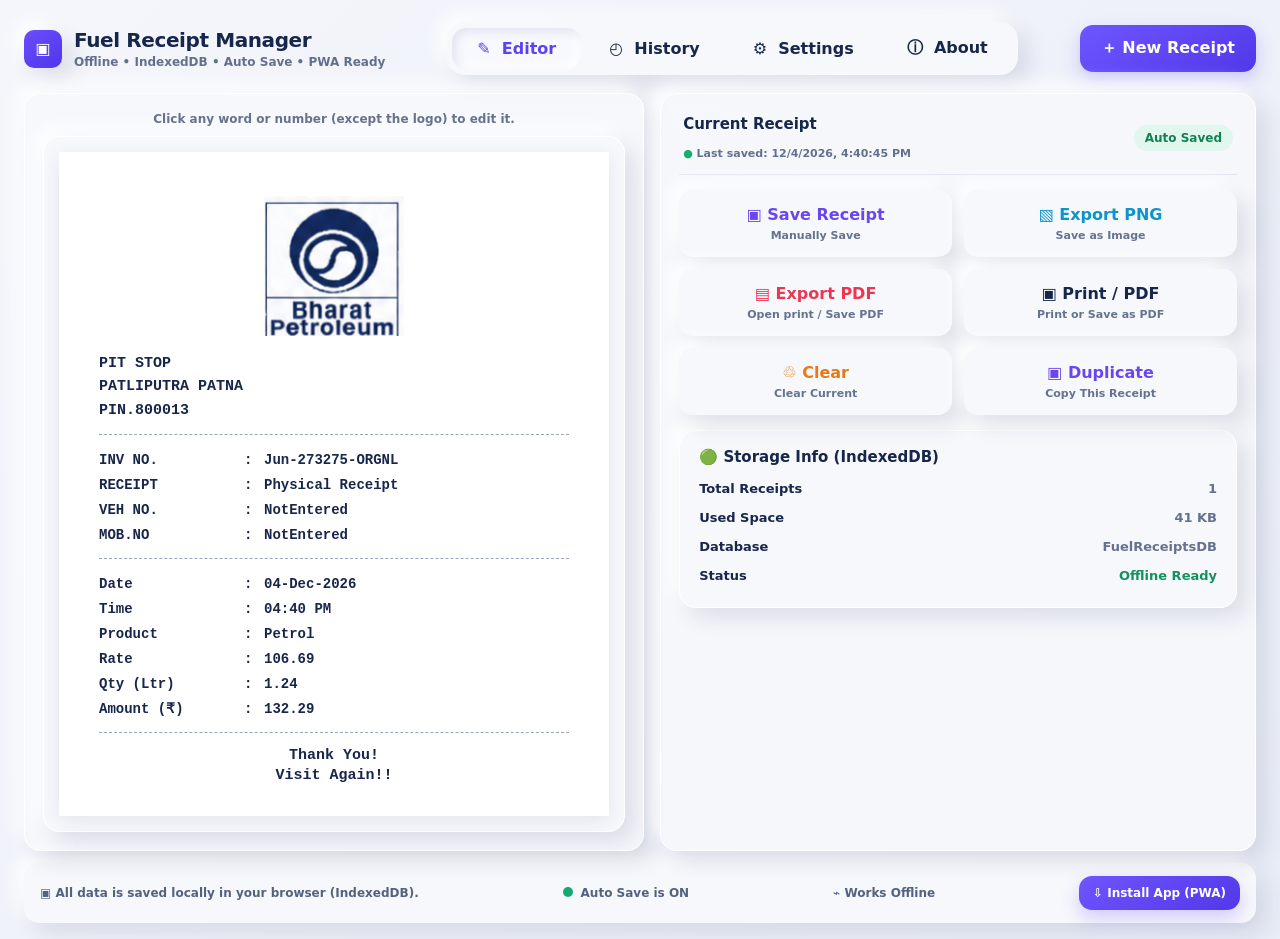
<file: index.html>
<!doctype html>
<html lang="en">
<head>
<meta charset="utf-8">
<meta name="viewport" content="width=device-width,initial-scale=1">
<meta name="theme-color" content="#0b6b35">
<link rel="manifest" href="manifest.json">
<title>Fuel Receipt Manager PWA v2</title>
<link rel="stylesheet" href="style.css">
</head>
<body>
<div class="app">
  <header class="header">
    <div class="brand">
      <div class="brand-icon">▣</div>
      <div><h1>Fuel Receipt Manager</h1><p>Offline • IndexedDB • Auto Save • PWA Ready</p></div>
    </div>
    <div class="topnav" id="tabs">
      <button class="tab active" data-tab="editor">✎ &nbsp;Editor</button>
      <button class="tab" data-tab="history">◴ &nbsp;History</button>
      <button class="tab" data-tab="settings">⚙ &nbsp;Settings</button>
      <button class="tab" data-tab="about">ⓘ &nbsp;About</button>
    </div>
    <button class="primary" id="newBtn">＋ New Receipt</button>
  </header>

  <main id="editorView">
    <section class="layout">
      <div class="panel">
        <p class="tip">Click any word or number (except the logo) to edit it.</p>
        <div class="receipt-wrap"><div class="receipt" id="receipt"></div></div>
      </div>
      <aside class="panel">
        <div class="status-head"><div><h2 class="section-title">Current Receipt</h2><div style="font-size:11px;color:#63708c;font-weight:700"><span style="color:#16ad70">●</span> <span id="savedText">Not saved yet</span></div></div><span class="status" id="saveStatus">Auto Saved</span></div>
        <div class="action-grid">
          <button class="btn purple" id="saveBtn">▣ Save Receipt<small>Manually Save</small></button>
          <button class="btn blue" id="pngBtn">▧ Export PNG<small>Save as Image</small></button>
          <button class="btn red" id="pdfBtn">▤ Export PDF<small>Open print / Save PDF</small></button>
          <button class="btn" id="printBtn">▣ Print / PDF<small>Print or Save as PDF</small></button>
          <button class="btn orange" id="clearBtn">♲ Clear<small>Clear Current</small></button>
          <button class="btn purple" id="duplicateBtn">▣ Duplicate<small>Copy This Receipt</small></button>
        </div>
        <div class="panel info">
          <h2 class="section-title" style="margin-bottom:8px">🟢 Storage Info (IndexedDB)</h2>
          <div class="info-line"><span>Total Receipts</span><span id="totalReceipts">0</span></div>
          <div class="info-line"><span>Used Space</span><span id="usedSpace">Calculating…</span></div>
          <div class="info-line"><span>Database</span><span>FuelReceiptsDB</span></div>
          <div class="info-line"><span>Status</span><span class="green-text">Offline Ready</span></div>
        </div>
      </aside>
    </section>
  </main>

  <section class="history-panel" id="historyView" style="display:none">
    <div class="history-head">
      <div class="history-title">Receipt History (<span id="historyCount">0</span>)</div>
      <input class="search" id="search" placeholder="Search by Inv No., Vehicle, Product, Date…">
      <button class="secondary" id="refreshBtn">⟳ Refresh</button>
    </div>
    <div class="history-layout">
      <div class="list" id="historyList"></div>
      <div class="preview-card" id="previewCard"><div class="empty">Select a receipt to preview it.</div></div>
      <div class="action-card">
        <div class="mini-title">▰ Receipt Actions</div>
        <button class="mini-btn" id="editSelected">✎ Edit This Receipt</button>
        <button class="mini-btn" id="deleteSelected" style="color:#e63958">♲ Delete This Receipt</button>
        <button class="mini-btn" id="pdfSelected">▤ Export PDF</button>
        <button class="mini-btn" id="pngSelected">▧ Export PNG</button>
        <div class="details" id="details"><div class="empty" style="padding:10px">No receipt selected.</div></div>
      </div>
    </div>
  </section>

  <section class="settings-panel" id="settingsView">
    <h2 class="section-title">Settings</h2>
    <div class="setting-row"><div><div class="setting-label">Auto Save</div><div class="setting-desc">Save changes automatically after a short pause.</div></div><button class="switch on" id="autoSwitch"><i></i></button></div>
    <div class="setting-row"><div><div class="setting-label">Confirm Before Delete</div><div class="setting-desc">Ask before permanently deleting a saved receipt.</div></div><button class="switch on" id="confirmSwitch"><i></i></button></div>
    <div class="setting-row"><div><div class="setting-label">Backup / Restore</div><div class="setting-desc">Export all receipts as JSON or restore a previous backup.</div></div><div><button class="secondary" id="backupBtn">Export Backup</button> <button class="secondary" id="restoreBtn">Import Backup</button><input type="file" id="restoreFile" accept=".json,application/json" hidden></div></div>
    <div class="setting-row"><div><div class="setting-label">Clear Database</div><div class="setting-desc">Delete every saved receipt from this browser.</div></div><button class="secondary" id="wipeBtn" style="color:#e63958">Delete All</button></div>
  </section>

  <section class="about-panel" id="aboutView">
    <h2 class="section-title">About Fuel Receipt Manager</h2>
    <p style="font-weight:700;line-height:1.65;color:#56647f">A browser-only receipt editor designed around the supplied reference UI. Receipts are stored locally in IndexedDB, so the core editor and history work without a server or account.</p>
    <p style="font-size:12px;color:#69758e;line-height:1.6">This single-file version is intentionally dependency-free. Print/PDF uses the browser's print engine, and PNG export uses a native SVG/canvas conversion. A production PWA should later be split into HTML/CSS/JS plus a manifest and service worker.</p>
  </section>

  <footer class="footer">
    <span>▣ All data is saved locally in your browser (IndexedDB).</span>
    <span><span class="dot"></span>Auto Save is <b id="autoLabel">ON</b></span>
    <span>⌁ Works Offline</span>
    <button class="primary" id="installBtn" style="padding:10px 14px;font-size:12px">⇩ Install App (PWA)</button>
  </footer>
</div>

<div class="modal-back" id="modalBack">
  <div class="modal">
    <h2>New Receipt</h2>
    <p>Enter the receipt details. You can edit every visible field again directly on the receipt.</p>
    <div class="form-grid">
      <div class="field full"><label>Invoice No.</label><input id="mInvoice" placeholder="Jun-273275-ORGNL"></div>
      <div class="field"><label>Receipt Type</label><input id="mReceipt" value="Physical Receipt"></div>
      <div class="field"><label>Vehicle No.</label><input id="mVehicle" placeholder="NotEntered"></div>
      <div class="field"><label>Mobile No.</label><input id="mMobile" placeholder="NotEntered"></div>
      <div class="field"><label>Product</label><select id="mProduct"><option>Petrol</option><option>Diesel</option><option>CNG</option><option>Other</option></select></div>
      <div class="field"><label>Rate (₹)</label><input id="mRate" type="number" step="0.01" value="106.69"></div>
      <div class="field"><label>Quantity (Ltr)</label><input id="mQty" type="number" step="0.01" value="1.24"></div>
      <div class="field"><label>Amount (₹)</label><input id="mAmount" type="number" step="0.01" value="132.29"></div>
    </div>
    <div class="modal-actions"><button class="secondary" id="cancelNew">Cancel</button><button class="primary" id="createNew">Create Receipt</button></div>
  </div>
</div>
<div class="toast" id="toast"></div>

<script>
const LOGO_SRC = "[data-uri]";
const DB_NAME="FuelReceiptsDB", STORE="receipts", DB_VERSION=1;
let db=null, currentId=null, selectedId=null, saveTimer=null;
let settings={auto:true,confirm:true};

const $=id=>document.getElementById(id);
function nowDate(){
 const d=new Date(), dd=String(d.getDate()).padStart(2,"0"), mm=String(d.getMonth()+1).padStart(2,"0"), yy=d.getFullYear();
 return {date:`${dd}-${String(d.toLocaleString("en",{month:"short"}))}-${yy}`, time:d.toLocaleTimeString([], {hour:"2-digit",minute:"2-digit"})};
}
function toast(msg){const t=$("toast");t.textContent=msg;t.classList.add("show");clearTimeout(t._t);t._t=setTimeout(()=>t.classList.remove("show"),2200)}
function openDB(){
 return new Promise((resolve,reject)=>{
  const req=indexedDB.open(DB_NAME,DB_VERSION);
  req.onupgradeneeded=e=>{const d=e.target.result;if(!d.objectStoreNames.contains(STORE)){const s=d.createObjectStore(STORE,{keyPath:"id",autoIncrement:true});s.createIndex("updatedAt","updatedAt")}};
  req.onsuccess=e=>{db=e.target.result;resolve(db)};req.onerror=e=>reject(e.target.error);
 });
}
function tx(mode="readonly"){return db.transaction(STORE,mode).objectStore(STORE)}
function allReceipts(){return new Promise((res,rej)=>{const r=tx().getAll();r.onsuccess=()=>res(r.result.sort((a,b)=>b.updatedAt-a.updatedAt));r.onerror=()=>rej(r.error)})}
function getReceipt(id){return new Promise((res,rej)=>{const r=tx().get(id);r.onsuccess=()=>res(r.result);r.onerror=()=>rej(r.error)})}
function putReceipt(obj){return new Promise((res,rej)=>{const s=tx("readwrite"),r=s.put(obj);r.onsuccess=()=>res(r.result);r.onerror=()=>rej(r.error)})}
function deleteReceipt(id){return new Promise((res,rej)=>{const r=tx("readwrite").delete(id);r.onsuccess=()=>res();r.onerror=()=>rej(r.error)})}

function receiptDataFromDOM(){
 const get=k=>document.querySelector(`[data-key="${k}"]`)?.innerText.trim()||"";
 return {
  invoice:get("invoice"), receiptType:get("receiptType"), vehicle:get("vehicle"), mobile:get("mobile"),
  date:get("date"), time:get("time"), product:get("product"), rate:get("rate"), qty:get("qty"), amount:get("amount")
 };
}
function makeReceiptHTML(data){
 return `<div class="logo-box"><img src="${LOGO_SRC}" alt="Bharat Petroleum logo"></div>
 <div class="pump" data-key="pump" contenteditable="true">PIT STOP<br>PATLIPUTRA PATNA<br>PIN.800013</div>
 <hr class="divider">
 <div class="row"><span>INV NO.</span><span>:</span><span class="value" data-key="invoice" contenteditable="true">${esc(data.invoice)}</span></div>
 <div class="row"><span>RECEIPT</span><span>:</span><span class="value" data-key="receiptType" contenteditable="true">${esc(data.receiptType)}</span></div>
 <div class="row"><span>VEH NO.</span><span>:</span><span class="value" data-key="vehicle" contenteditable="true">${esc(data.vehicle)}</span></div>
 <div class="row"><span>MOB.NO</span><span>:</span><span class="value" data-key="mobile" contenteditable="true">${esc(data.mobile)}</span></div>
 <hr class="divider">
 <div class="row"><span>Date</span><span>:</span><span class="value" data-key="date" contenteditable="true">${esc(data.date)}</span></div>
 <div class="row"><span>Time</span><span>:</span><span class="value" data-key="time" contenteditable="true">${esc(data.time)}</span></div>
 <div class="row"><span>Product</span><span>:</span><span class="value" data-key="product" contenteditable="true">${esc(data.product)}</span></div>
 <div class="row"><span>Rate</span><span>:</span><span class="value" data-key="rate" contenteditable="true">${esc(data.rate)}</span></div>
 <div class="row"><span>Qty (Ltr)</span><span>:</span><span class="value" data-key="qty" contenteditable="true">${esc(data.qty)}</span></div>
 <div class="row"><span>Amount (₹)</span><span>:</span><span class="value" data-key="amount" contenteditable="true">${esc(data.amount)}</span></div>
 <hr class="divider"><div class="thanks" contenteditable="true" data-key="thanks">Thank You!<br>Visit Again!!</div>`;
}
function esc(s){return String(s??"").replace(/[&<>"']/g,c=>({"&":"&amp;","<":"&lt;",">":"&gt;",'"':"&quot;","'":"&#39;"}[c]))}
function defaultData(){
 const n=nowDate();return {invoice:"Jun-273275-ORGNL",receiptType:"Physical Receipt",vehicle:"NotEntered",mobile:"NotEntered",date:n.date,time:n.time,product:"Petrol",rate:"106.69",qty:"1.24",amount:"132.29"};
}
function renderReceipt(data){
 $("receipt").innerHTML=makeReceiptHTML(data);
 $("receipt").querySelectorAll("[contenteditable=true]").forEach(el=>el.addEventListener("input",scheduleAutoSave));
}
async function saveCurrent(manual=false){
 if(!currentId){await createRecord(defaultData());return}
 const old=await getReceipt(currentId); if(!old)return;
 old.html=$("receipt").innerHTML; old.data=receiptDataFromDOM(); old.updatedAt=Date.now();
 await putReceipt(old); setSavedText(old.updatedAt); await refreshStats(); await renderHistory();
 if(manual)toast("Receipt saved");
}
async function createRecord(data,duplicateOf=null){
 const obj={data,html:makeReceiptHTML(data),createdAt:Date.now(),updatedAt:Date.now(),source:duplicateOf||null};
 const id=await putReceipt(obj);currentId=id;renderReceipt(data);setSavedText(obj.updatedAt);await refreshStats();await renderHistory();return id;
}
function setSavedText(ts){$("savedText").textContent="Last saved: "+new Date(ts).toLocaleString();$("saveStatus").textContent="Auto Saved"}
function scheduleAutoSave(){ $("saveStatus").textContent="Saving…"; if(!settings.auto)return; clearTimeout(saveTimer);saveTimer=setTimeout(()=>saveCurrent(false),800)}
async function loadRecord(id){
 const r=await getReceipt(id);if(!r)return;
 currentId=id;renderReceipt(r.data || receiptDataFromHTML(r.html));setSavedText(r.updatedAt);selectedId=id;renderHistory();showTab("editor");
}
function receiptDataFromHTML(h){
 const box=document.createElement("div");box.innerHTML=h;const get=k=>box.querySelector(`[data-key="${k}"]`)?.innerText.trim()||"";
 return {invoice:get("invoice"),receiptType:get("receiptType"),vehicle:get("vehicle"),mobile:get("mobile"),date:get("date"),time:get("time"),product:get("product"),rate:get("rate"),qty:get("qty"),amount:get("amount")};
}
async function renderHistory(){
 const all=await allReceipts(), q=$("search").value.trim().toLowerCase();
 const rows=all.filter(r=>{const d=r.data||{};return !q || Object.values(d).join(" ").toLowerCase().includes(q)});
 $("historyCount").textContent=all.length;$("historyList").innerHTML="";
 if(!rows.length){$("historyList").innerHTML='<div class="empty">No receipts found.</div>'}
 rows.forEach(r=>{
  const d=r.data||{};const el=document.createElement("div");el.className="receipt-item"+(r.id===selectedId?" active":"");el.innerHTML=`<div class="receipt-main"><div class="invoice">${esc(d.invoice)}</div><div class="meta">${esc(d.date)} • ${esc(d.time)}</div></div><div><div class="product">${esc(d.product)}</div><div class="amount">₹${esc(d.amount)}</div></div><div>›</div>`;
  el.onclick=()=>selectHistory(r.id);$("historyList").appendChild(el);
 });
 if(selectedId){const exists=all.find(r=>r.id===selectedId);if(exists)showSelected(exists);else{selectedId=null;$("previewCard").innerHTML='<div class="empty">Select a receipt to preview it.</div>'}}
}
async function selectHistory(id){selectedId=id;await renderHistory()}
function showSelected(r){
 $("previewCard").innerHTML=`<div class="receipt">${r.html}</div>`;
 $("previewCard").querySelectorAll("[contenteditable=true]").forEach(e=>e.removeAttribute("contenteditable"));
 const d=r.data||{};$("details").innerHTML=`<div class="mini-title">Receipt Details</div>
 <div class="info-line"><span>Invoice No.</span><span>${esc(d.invoice)}</span></div>
 <div class="info-line"><span>Product</span><span class="green-text">${esc(d.product)}</span></div>
 <div class="info-line"><span>Amount</span><span class="green-text">₹${esc(d.amount)}</span></div>
 <div class="info-line"><span>Date</span><span>${esc(d.date)}</span></div><div class="info-line"><span>Time</span><span>${esc(d.time)}</span></div>`;
}
function showTab(tab){
 document.querySelectorAll(".tab").forEach(b=>b.classList.toggle("active",b.dataset.tab===tab));
 $("editorView").style.display=tab==="editor"?"block":"none";$("historyView").style.display=tab==="history"?"block":"none";$("settingsView").classList.toggle("active",tab==="settings");$("aboutView").classList.toggle("active",tab==="about");
 if(tab==="history")renderHistory();
}
function openNewModal(){const d=defaultData();$("mInvoice").value="";$("mReceipt").value=d.receiptType;$("mVehicle").value="";$("mMobile").value="";$("mProduct").value=d.product;$("mRate").value=d.rate;$("mQty").value=d.qty;$("mAmount").value=d.amount;$("modalBack").classList.add("show")}
function closeNewModal(){$("modalBack").classList.remove("show")}
async function createFromModal(){
 const d=defaultData();d.invoice=$("mInvoice").value.trim()||"New-Receipt-"+Date.now();d.receiptType=$("mReceipt").value.trim()||"Physical Receipt";d.vehicle=$("mVehicle").value.trim()||"NotEntered";d.mobile=$("mMobile").value.trim()||"NotEntered";d.product=$("mProduct").value;d.rate=$("mRate").value;d.qty=$("mQty").value;d.amount=$("mAmount").value;
 closeNewModal();await createRecord(d);showTab("editor");toast("New receipt created");
}
async function clearCurrent(){
 if(!currentId){renderReceipt(defaultData());return}
 if(settings.confirm&&!confirm("Clear this receipt and start a blank one?"))return;
 const d=defaultData();d.invoice="";d.vehicle="";d.mobile="";d.amount="0.00";d.qty="0.00";renderReceipt(d);scheduleAutoSave();toast("Current receipt cleared");
}
async function duplicateCurrent(){
 await saveCurrent(false);const r=await getReceipt(currentId);if(!r)return;const d={...r.data,invoice:(r.data.invoice||"Receipt")+"-COPY"};await createRecord(d,currentId);toast("Receipt duplicated")
}
async function deleteSelectedReceipt(){
 if(!selectedId)return toast("Select a receipt first");
 if(settings.confirm&&!confirm("Permanently delete this receipt?"))return;
 await deleteReceipt(selectedId);if(currentId===selectedId)currentId=null;selectedId=null;await refreshStats();await renderHistory();toast("Receipt deleted")
}
async function refreshStats(){const all=await allReceipts();$("totalReceipts").textContent=all.length;$("historyCount").textContent=all.length;$("usedSpace").textContent=Math.max(1,Math.round(JSON.stringify(all).length/1024))+" KB"}
function downloadBlob(blob,name){const a=document.createElement("a");a.href=URL.createObjectURL(blob);a.download=name;document.body.appendChild(a);a.click();a.remove();setTimeout(()=>URL.revokeObjectURL(a.href),1000)}
function exportJSON(){allReceipts().then(all=>downloadBlob(new Blob([JSON.stringify({app:"Fuel Receipt Manager",version:1,exportedAt:new Date().toISOString(),receipts:all},null,2)],{type:"application/json"}),"fuel_receipts_backup.json"))}
async function importJSON(file){const obj=JSON.parse(await file.text());if(!obj.receipts||!Array.isArray(obj.receipts))throw Error("Invalid backup");for(const r of obj.receipts){const copy={...r};delete copy.id;await putReceipt(copy)}await refreshStats();await renderHistory();toast("Backup restored")}
async function exportPNGForReceipt(r){
 const wrapper=document.createElement("div");wrapper.style.cssText="position:fixed;left:-100000px;top:0;background:#fff;width:560px";const rec=document.createElement("div");rec.className="receipt";rec.innerHTML=r.html;wrapper.appendChild(rec);document.body.appendChild(wrapper);
 const styles=[...document.styleSheets].map(s=>{try{return [...s.cssRules].map(x=>x.cssText).join("\n")}catch(e){return""}}).join("\n");
 const svg=`<svg xmlns="http://www.w3.org/2000/svg" width="560" height="760"><foreignObject width="100%" height="100%"><div xmlns="http://www.w3.org/1999/xhtml"><style>${styles}</style>${rec.outerHTML}</div></foreignObject></svg>`;
 const blob=new Blob([svg],{type:"image/svg+xml;charset=utf-8"});const url=URL.createObjectURL(blob);const im=new Image();
 im.onload=()=>{const c=document.createElement("canvas");c.width=1120;c.height=1520;const ctx=c.getContext("2d");ctx.fillStyle="#fff";ctx.fillRect(0,0,c.width,c.height);ctx.drawImage(im,0,0,1120,1520);c.toBlob(b=>{downloadBlob(b,(r.data?.invoice||"receipt")+".png");URL.revokeObjectURL(url);wrapper.remove();},"image/png")};im.onerror=()=>{wrapper.remove();URL.revokeObjectURL(url);toast("PNG export was blocked by this browser; use Print/PDF instead.")};im.src=url;
}
async function exportCurrentPNG(){await saveCurrent(false);const r=await getReceipt(currentId);if(r)exportPNGForReceipt(r)}
async function printReceipt(r){const old=currentId;renderReceipt(r.data);setTimeout(()=>{window.print();if(old){getReceipt(old).then(x=>renderReceipt(x.data))}},100)}
function toggle(el){el.classList.toggle("on");return el.classList.contains("on")}

$("tabs").addEventListener("click",e=>{const b=e.target.closest(".tab");if(b)showTab(b.dataset.tab)});
$("newBtn").onclick=openNewModal;$("cancelNew").onclick=closeNewModal;$("createNew").onclick=createFromModal;
$("saveBtn").onclick=()=>saveCurrent(true);$("pngBtn").onclick=exportCurrentPNG;$("pdfBtn").onclick=()=>{saveCurrent(false).then(()=>getReceipt(currentId).then(printReceipt))};$("printBtn").onclick=()=>getReceipt(currentId).then(r=>r&&printReceipt(r));$("clearBtn").onclick=clearCurrent;$("duplicateBtn").onclick=duplicateCurrent;
$("search").oninput=renderHistory;$("refreshBtn").onclick=renderHistory;$("editSelected").onclick=()=>selectedId&&loadRecord(selectedId);$("deleteSelected").onclick=deleteSelectedReceipt;
$("pngSelected").onclick=()=>selectedId&&getReceipt(selectedId).then(exportPNGForReceipt);$("pdfSelected").onclick=()=>selectedId&&getReceipt(selectedId).then(printReceipt);
$("autoSwitch").onclick=()=>{settings.auto=toggle($("autoSwitch"));$("autoLabel").textContent=settings.auto?"ON":"OFF";localStorage.setItem("frm_settings",JSON.stringify(settings))};
$("confirmSwitch").onclick=()=>{settings.confirm=toggle($("confirmSwitch"));localStorage.setItem("frm_settings",JSON.stringify(settings))};
$("backupBtn").onclick=exportJSON;$("restoreBtn").onclick=()=>$("restoreFile").click();$("restoreFile").onchange=e=>e.target.files[0]&&importJSON(e.target.files[0]).catch(()=>toast("Invalid backup file"));
$("wipeBtn").onclick=async()=>{if(confirm("Delete ALL saved receipts from this browser?")){const all=await allReceipts();for(const r of all)await deleteReceipt(r.id);currentId=null;selectedId=null;renderReceipt(defaultData());await refreshStats();await renderHistory();toast("Database cleared")}};
$("installBtn").onclick=()=>toast("For a true installable PWA, use the split-file production version with manifest + service worker.");
$("modalBack").onclick=e=>{if(e.target===$("modalBack"))closeNewModal()};

(async()=>{
 try{await openDB();const s=JSON.parse(localStorage.getItem("frm_settings")||"{}");settings={...settings,...s};$("autoSwitch").classList.toggle("on",settings.auto);$("confirmSwitch").classList.toggle("on",settings.confirm);$("autoLabel").textContent=settings.auto?"ON":"OFF";
  const all=await allReceipts();if(all.length){currentId=all[0].id;renderReceipt(all[0].data);setSavedText(all[0].updatedAt);selectedId=all[0].id}else{await createRecord(defaultData())}
  await refreshStats();await renderHistory();
 }catch(e){console.error(e);toast("IndexedDB is unavailable in this browser.")}
})();
</script>
<script src="app.js"></script>
</body>
</html>
</file>
<file: style.css>
:root{
  --bg:#eef1f8;--card:#f7f8fc;--ink:#17264b;--muted:#65728f;--line:#dfe4ef;
  --purple:#5b43f5;--purple2:#745dff;--green:#12a56b;--red:#ed4260;--blue:#139bd2;
  --shadow:10px 10px 22px rgba(42,52,91,.12),-8px -8px 18px rgba(255,255,255,.95);
  --inset:inset 4px 4px 10px rgba(49,58,95,.10),inset -4px -4px 10px rgba(255,255,255,.95);
}
*{box-sizing:border-box}
html,body{margin:0;min-height:100%;font-family:Inter,ui-sans-serif,system-ui,-apple-system,"Segoe UI",Roboto,Arial,sans-serif;color:var(--ink);background:linear-gradient(135deg,#f4f6fb 0%,#e9edf7 100%)}
button,input,select{font:inherit}
button{cursor:pointer;border:0}
.app{max-width:1450px;margin:auto;padding:22px 24px 16px}
.header{display:flex;align-items:center;justify-content:space-between;gap:20px;margin-bottom:18px}
.brand{display:flex;align-items:center;gap:12px}
.brand-icon{width:38px;height:38px;border-radius:10px;background:linear-gradient(145deg,#6c4cff,#4e37e9);box-shadow:var(--shadow);display:grid;place-items:center;color:white;font-weight:900}
.brand h1{font-size:20px;margin:0 0 3px;font-weight:850;letter-spacing:-.4px}
.brand p{margin:0;color:#63708c;font-size:12px;font-weight:650}
.topnav{display:flex;align-items:center;gap:3px;padding:5px;border-radius:18px;background:var(--card);box-shadow:var(--shadow);width:max-content}
.tab{padding:11px 25px;border-radius:14px;background:transparent;color:var(--ink);font-weight:750}
.tab.active{color:var(--purple);background:#f8f8ff;box-shadow:var(--inset)}
.primary{background:linear-gradient(145deg,#6d55ff,#5139e9);color:#fff;padding:13px 21px;border-radius:13px;font-weight:800;box-shadow:0 8px 18px rgba(91,67,245,.25)}
.primary:active,.btn:active{transform:translateY(1px)}
.layout{display:grid;grid-template-columns:minmax(480px,1.02fr) minmax(430px,.98fr);gap:16px}
.panel,.receipt-wrap,.history-panel,.settings-panel,.about-panel{background:rgba(247,248,252,.86);border:1px solid rgba(255,255,255,.9);border-radius:17px;box-shadow:var(--shadow)}
.panel{padding:18px}
.receipt-wrap{padding:15px;min-height:690px;display:flex;justify-content:center;align-items:flex-start}
.receipt{
 width:min(100%,560px);background:#fff;color:#18264b;min-height:650px;padding:44px 40px 30px;
 box-shadow:0 5px 18px rgba(40,48,77,.09);position:relative;overflow:hidden;
 font-family:"Courier New",monospace;
}
.receipt:before,.receipt:after{content:"";position:absolute;left:0;right:0;height:10px;background:
 radial-gradient(circle at 7px 0,transparent 6px,#fff 6.5px) 0 0/14px 10px repeat-x}
.receipt:before{top:-5px}.receipt:after{bottom:-5px;transform:rotate(180deg)}
.logo-box{width:140px;height:140px;margin:0 auto 16px;display:grid;place-items:center}
.logo-box img{max-width:100%;max-height:100%;object-fit:contain}
.pump{text-align:left;font-size:15px;font-weight:800;line-height:1.55;margin-bottom:12px}
.divider{border:0;border-top:1px dashed #9aa4bb;margin:9px 0 13px}
.row{display:grid;grid-template-columns:145px 18px 1fr;gap:0;font-size:14px;line-height:1.8;font-weight:700}
.row .value{min-width:0;outline:none;border-radius:4px;padding:0 2px}
.row .value[contenteditable=true]:focus{background:#f1efff;box-shadow:0 0 0 2px #d8d1ff}
.receipt .editable-note{font-size:13px;text-align:center;margin:5px 0 16px;color:#26365c;font-weight:700}
.thanks{text-align:center;font-size:15px;font-weight:900;line-height:1.35;margin-top:13px}
.tip{font-size:12px;color:#66738e;font-weight:650;margin:0 0 10px;text-align:center}
.section-title{font-size:15px;font-weight:850;margin:0 0 14px}
.status-head{display:flex;justify-content:space-between;align-items:center;padding:3px 4px 14px}
.status{padding:6px 11px;border-radius:99px;background:#e1f6ec;color:#128154;font-size:12px;font-weight:800}
.action-grid{display:grid;grid-template-columns:1fr 1fr;gap:12px;border-top:1px solid var(--line);padding-top:15px}
.btn{border-radius:14px;padding:15px 12px;background:var(--card);box-shadow:var(--shadow);font-weight:850;color:var(--ink)}
.btn small{display:block;margin-top:5px;font-size:11px;font-weight:700;color:var(--muted)}
.btn.purple{color:#6a46ef}.btn.blue{color:#0d94ca}.btn.red{color:#ee3552}.btn.green{color:#138457}.btn.orange{color:#e77916}
.info{margin-top:15px;padding:17px 19px}
.info-line{display:flex;justify-content:space-between;gap:15px;padding:7px 0;font-size:13px;font-weight:750}
.info-line span:last-child{color:#65728e}
.green-text{color:#11915e!important}
.history-panel{margin-top:16px;padding:17px}
.history-head{display:flex;align-items:center;gap:14px;justify-content:space-between;margin-bottom:13px}
.history-title{font-size:15px;font-weight:900;white-space:nowrap}
.search{flex:1;max-width:680px;background:var(--card);box-shadow:var(--inset);border:0;border-radius:11px;padding:12px 14px;outline:none;color:var(--ink);font-weight:650}
.history-layout{display:grid;grid-template-columns:1.05fr .65fr .55fr;gap:15px}
.list{max-height:360px;overflow:auto;padding:2px}
.receipt-item{display:flex;align-items:center;justify-content:space-between;gap:12px;padding:13px 14px;border-radius:12px;background:#f9faff;box-shadow:0 4px 12px rgba(50,58,90,.08);margin-bottom:8px;border:1px solid transparent}
.receipt-item.active{border-color:#cfc7ff;background:#f5f3ff}
.receipt-main{min-width:0}.invoice{font-weight:850;font-size:13px}.meta{font-size:11px;color:#687590;margin-top:4px}.amount{font-weight:900;color:#14905c;font-size:13px;text-align:right}.product{font-weight:800;font-size:12px;color:#2440aa;text-align:right}
.preview-card{background:#fff;border-radius:12px;padding:10px;box-shadow:var(--inset);min-height:360px;display:flex;align-items:flex-start;justify-content:center;overflow:auto}
.preview-card .receipt{transform:scale(.53);transform-origin:top center;width:560px;flex:none;margin-bottom:-300px}
.action-card{padding:14px}.mini-title{font-size:12px;font-weight:900;margin-bottom:9px;color:#253456}.mini-btn{display:block;width:100%;padding:10px;border-radius:10px;background:#f7f8fc;box-shadow:var(--shadow);margin:7px 0;text-align:left;font-weight:800;color:#314060}
.details{margin-top:12px;padding:14px;background:#f7f8fc;border-radius:12px;box-shadow:var(--inset)}
.footer{margin-top:12px;padding:13px 16px;display:flex;justify-content:space-between;align-items:center;background:var(--card);border-radius:15px;box-shadow:var(--shadow);font-size:12px;font-weight:750;color:#52627f}
.footer .dot{display:inline-block;width:10px;height:10px;border-radius:50%;background:#13aa70;margin-right:8px}
.settings-panel,.about-panel{margin-top:16px;padding:20px;display:none}
.settings-panel.active,.about-panel.active{display:block}
.setting-row{display:flex;justify-content:space-between;align-items:center;padding:15px 0;border-bottom:1px solid var(--line)}
.setting-row:last-child{border-bottom:0}
.setting-label{font-weight:850}.setting-desc{font-size:12px;color:var(--muted);margin-top:4px}
.switch{width:48px;height:26px;border-radius:99px;background:#ccd2df;padding:3px;transition:.2s}.switch.on{background:#5b43f5}.switch i{display:block;width:20px;height:20px;border-radius:50%;background:#fff;box-shadow:0 2px 5px #0002;transition:.2s}.switch.on i{transform:translateX(22px)}
.empty{padding:35px;text-align:center;color:#7a859d;font-size:13px;font-weight:700}
.modal-back{display:none;position:fixed;inset:0;background:rgba(25,31,52,.38);backdrop-filter:blur(4px);z-index:20;align-items:center;justify-content:center;padding:18px}
.modal-back.show{display:flex}
.modal{width:min(560px,100%);background:#f7f8fc;border-radius:18px;box-shadow:0 25px 60px rgba(20,27,52,.25);padding:22px}
.modal h2{margin:0 0 5px;font-size:19px}.modal p{color:var(--muted);font-size:13px}
.form-grid{display:grid;grid-template-columns:1fr 1fr;gap:11px}.field{display:flex;flex-direction:column;gap:5px}.field.full{grid-column:1/-1}.field label{font-size:11px;font-weight:850;color:#5c6983}.field input,.field select{border:0;background:#f4f5fa;box-shadow:var(--inset);border-radius:10px;padding:11px;color:var(--ink);outline:none;font-weight:700}
.modal-actions{display:flex;justify-content:flex-end;gap:9px;margin-top:18px}.secondary{background:#eef0f6;color:#31405f;padding:11px 16px;border-radius:10px;font-weight:800}
.toast{position:fixed;right:20px;bottom:20px;background:#18264b;color:#fff;padding:12px 16px;border-radius:12px;box-shadow:0 12px 30px #0003;z-index:50;font-size:12px;font-weight:800;opacity:0;transform:translateY(10px);pointer-events:none;transition:.25s}.toast.show{opacity:1;transform:none}
@media(max-width:1050px){.layout{grid-template-columns:1fr}.receipt-wrap{min-height:auto}.history-layout{grid-template-columns:1fr 1fr}.action-card{grid-column:1/-1}}
@media(max-width:720px){
 .app{padding:12px}.header{align-items:flex-start}.topnav{width:100%;overflow:auto}.tab{padding:10px 15px;white-space:nowrap}.header{flex-wrap:wrap}.header .primary{margin-left:auto}
 .layout{display:block}.panel{margin-bottom:12px}.receipt-wrap{padding:8px}.receipt{padding:40px 24px 28px;min-height:590px}.row{grid-template-columns:125px 15px 1fr;font-size:12px}
 .history-layout{grid-template-columns:1fr}.history-head{flex-wrap:wrap}.search{max-width:none;order:3;flex-basis:100%}.footer{flex-direction:column;gap:8px;text-align:center}
}
@media print{
 body{background:#fff}.app>*:not(.layout),.layout>.panel,.history-panel,.settings-panel,.about-panel,.modal-back,.toast{display:none!important}
 .layout{display:block}.receipt-wrap{box-shadow:none;border:0;padding:0;display:block}.receipt{margin:0 auto;box-shadow:none}
}

/* Bharat Petroleum Receipt Redesign */
.bp-receipt-header{
 text-align:center;
 font-family:Arial,sans-serif;
}
.bp-title{
 font-size:22px;
 font-weight:900;
 color:#087a38;
}
.bp-subtitle{
 font-size:12px;
 font-weight:700;
}
.bp-meta{
 display:grid;
 grid-template-columns:1fr 1fr;
 gap:6px;
 font-size:13px;
 font-weight:700;
}
.bp-fuel-table{
 width:100%;
 border-collapse:collapse;
 margin-top:12px;
}
.bp-fuel-table th,.bp-fuel-table td{
 padding:7px 3px;
 border-bottom:1px dashed #777;
}
.bp-total{
 font-size:20px;
 font-weight:900;
 text-align:right;
 margin-top:15px;
}
.bp-footer{
 text-align:center;
 font-size:12px;
 font-weight:700;
 margin-top:20px;
}
@media print{
 .receipt{
  width:80mm!important;
  padding:15px!important;
 }
}


/* BP Integrated Receipt v2.2 */
.bp-panel{
 font-family:Arial,sans-serif;
 border-top:2px solid #0a7d38;
 padding-top:10px;
}
.bp-field-row{
 display:flex;
 justify-content:space-between;
 gap:10px;
 font-weight:700;
 font-size:13px;
 padding:4px 0;
}
.bp-highlight{
 font-size:22px;
 font-weight:900;
 text-align:center;
 margin:12px 0;
}
.bp-print-small{
 font-size:11px;
 text-align:center;
}
</file>
